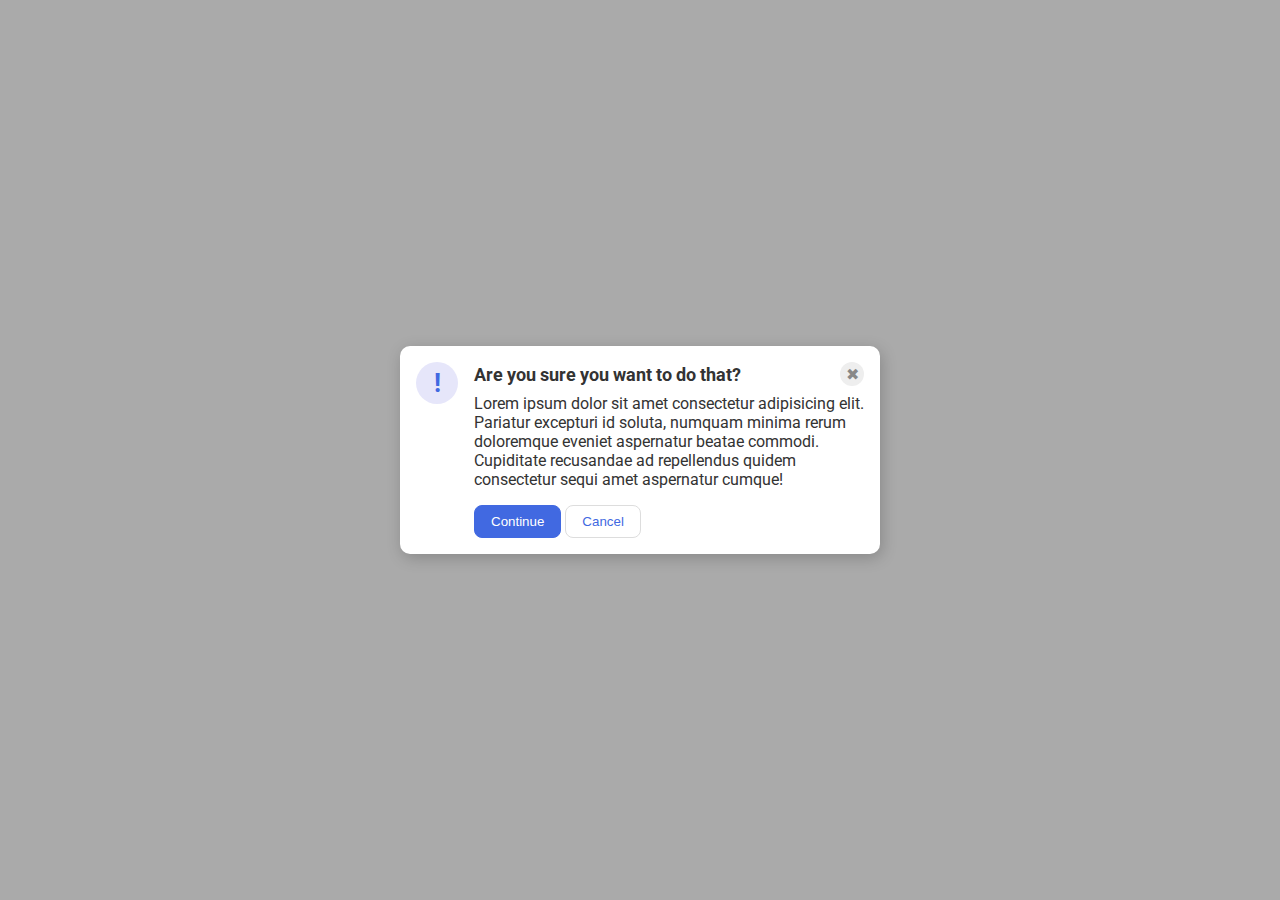
<file: flex/05-flex-modal/index.html>
<!DOCTYPE html>
<html lang="en">
  <head>
    <meta charset="UTF-8">
    <meta http-equiv="X-UA-Compatible" content="IE=edge">
    <meta name="viewport" content="width=device-width, initial-scale=1.0">
    <link rel="stylesheet" href="style.css">
    <title>Modal</title>
  </head>
  <body>
    <div class="modal">
      <div class="icon">!</div>
      <div class="container">
        <div class="header">Are you sure you want to do that?
          <div class="close-button">✖</div>
        </div>
        <div class="text">Lorem ipsum dolor sit amet consectetur adipisicing elit. Pariatur excepturi id soluta, numquam minima rerum doloremque eveniet aspernatur beatae commodi. Cupiditate recusandae ad repellendus quidem consectetur sequi amet aspernatur cumque!</div>
        <button class="continue">Continue</button>
        <button class="cancel">Cancel</button>
      </div>
    </div>
  </body>
</html>
</file>
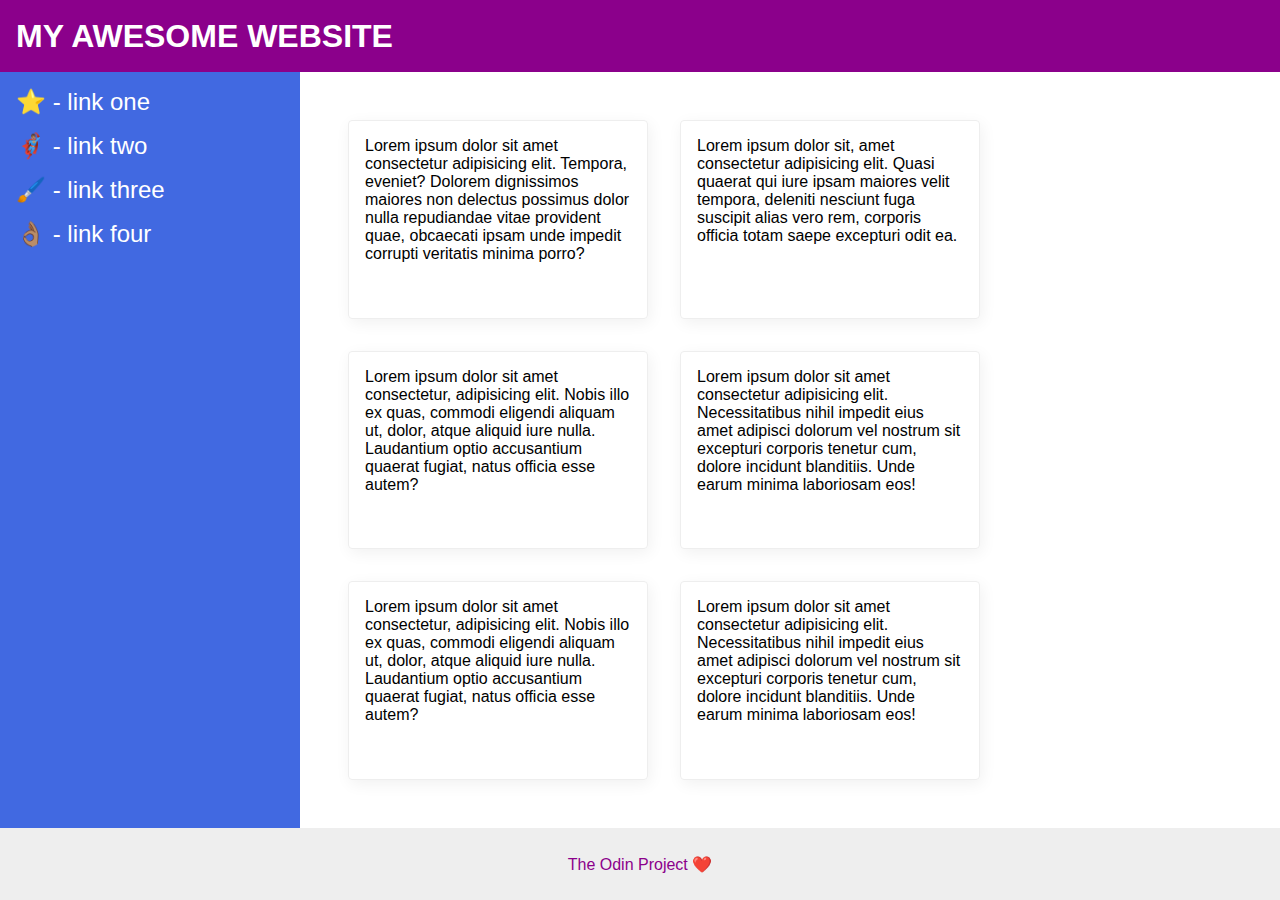
<file: flex/07-flex-layout-2/index.html>
<!DOCTYPE html>
<html lang="en">
  <head>
    <meta charset="UTF-8">
    <meta http-equiv="X-UA-Compatible" content="IE=edge">
    <meta name="viewport" content="width=device-width, initial-scale=1.0">
    <title>The Holy Grail</title>
    <link rel="stylesheet" href="style.css">
  </head>
  <body>
    <div class="header">
      MY AWESOME WEBSITE
    </div>

    <div class="container">    
    <div class="sidebar">
      <ul>
        <li><a href="#">⭐ - link one</a></li>
        <li><a href="#">🦸🏽‍♂️ - link two</a></li>
        <li><a href="#">🖌️ - link three</a></li>
        <li><a href="#">👌🏽 - link four</a></li>
      </ul>
    </div>

    <div class="card-container">
      <div class="card">Lorem ipsum dolor sit amet consectetur adipisicing elit. Tempora, eveniet? Dolorem dignissimos maiores non delectus possimus dolor nulla repudiandae vitae provident quae, obcaecati ipsam unde impedit corrupti veritatis minima porro?</div>
      <div class="card">Lorem ipsum dolor sit, amet consectetur adipisicing elit. Quasi quaerat qui iure ipsam maiores velit tempora, deleniti nesciunt fuga suscipit alias vero rem, corporis officia totam saepe excepturi odit ea.</div>
      <div class="card">Lorem ipsum dolor sit amet consectetur, adipisicing elit. Nobis illo ex quas, commodi eligendi aliquam ut, dolor, atque aliquid iure nulla. Laudantium optio accusantium quaerat fugiat, natus officia esse autem?</div>
      <div class="card">Lorem ipsum dolor sit amet consectetur adipisicing elit. Necessitatibus nihil impedit eius amet adipisci dolorum vel nostrum sit excepturi corporis tenetur cum, dolore incidunt blanditiis. Unde earum minima laboriosam eos!</div>
      <div class="card">Lorem ipsum dolor sit amet consectetur, adipisicing elit. Nobis illo ex quas, commodi eligendi aliquam ut, dolor, atque aliquid iure nulla. Laudantium optio accusantium quaerat fugiat, natus officia esse autem?</div>
      <div class="card">Lorem ipsum dolor sit amet consectetur adipisicing elit. Necessitatibus nihil impedit eius amet adipisci dolorum vel nostrum sit excepturi corporis tenetur cum, dolore incidunt blanditiis. Unde earum minima laboriosam eos!</div>
      </div>
    </div>
    
    <div class="footer">
      The Odin Project ❤️
    </div>
  </body>
</html>
</file>
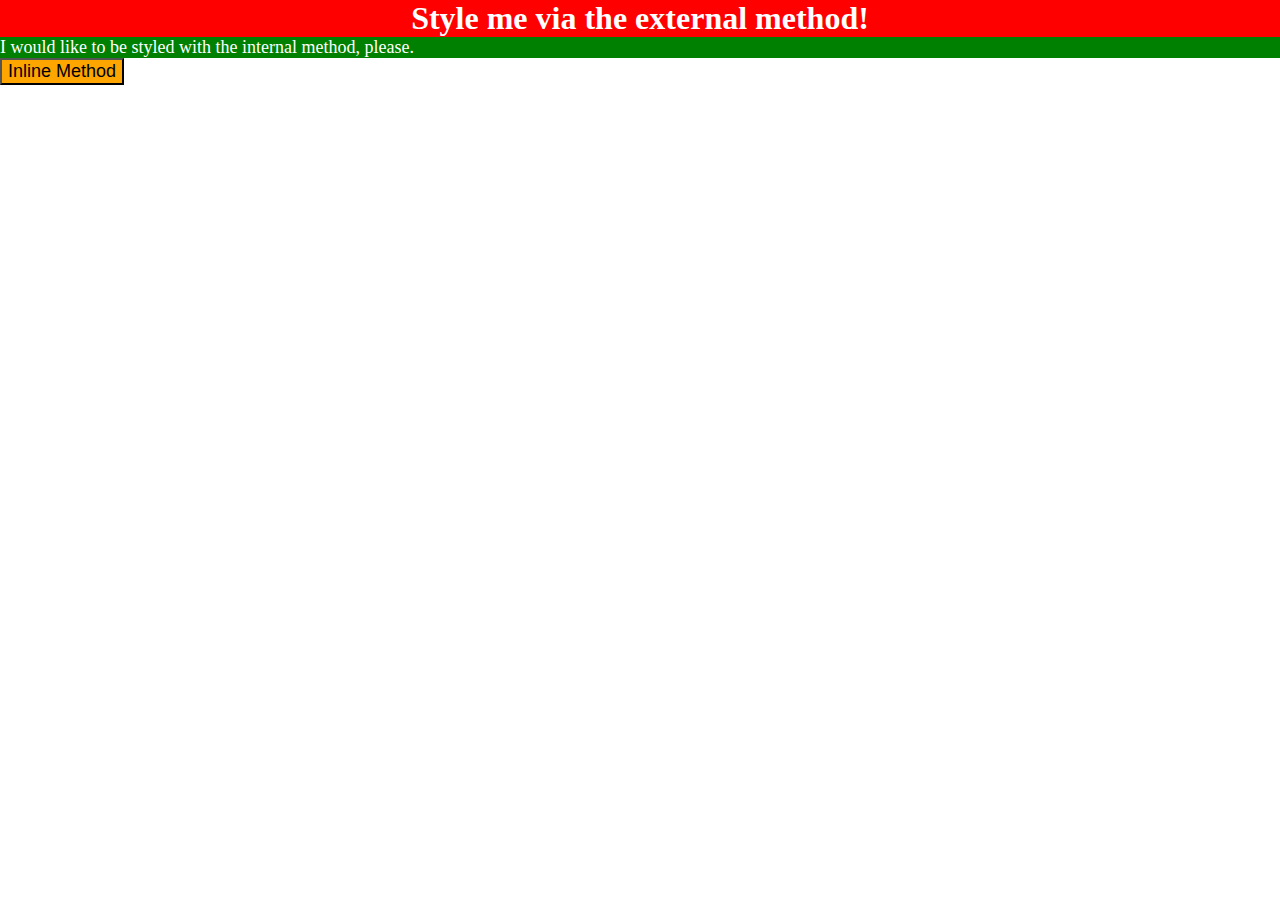
<file: foundations/01-css-methods/index.html>
<!DOCTYPE html>
<html lang="en">
  <head>
    <meta charset="UTF-8">
    <meta http-equiv="X-UA-Compatible" content="IE=edge">
    <meta name="viewport" content="width=device-width, initial-scale=1.0">
    <title>Methods for Adding CSS</title>
    <link rel="stylesheet" href="styles.css">
    <style>
      p {
        background-color: green;
        color: white;
        font-size: 18px;
      }
    </style>
  </head>
  <body>
    <div>Style me via the external method!</div>
    <p>I would like to be styled with the internal method, please.</p>
    <button style="background-color: orange; font-size: 18px;">Inline Method</button>
  </body>
</html>
</file>
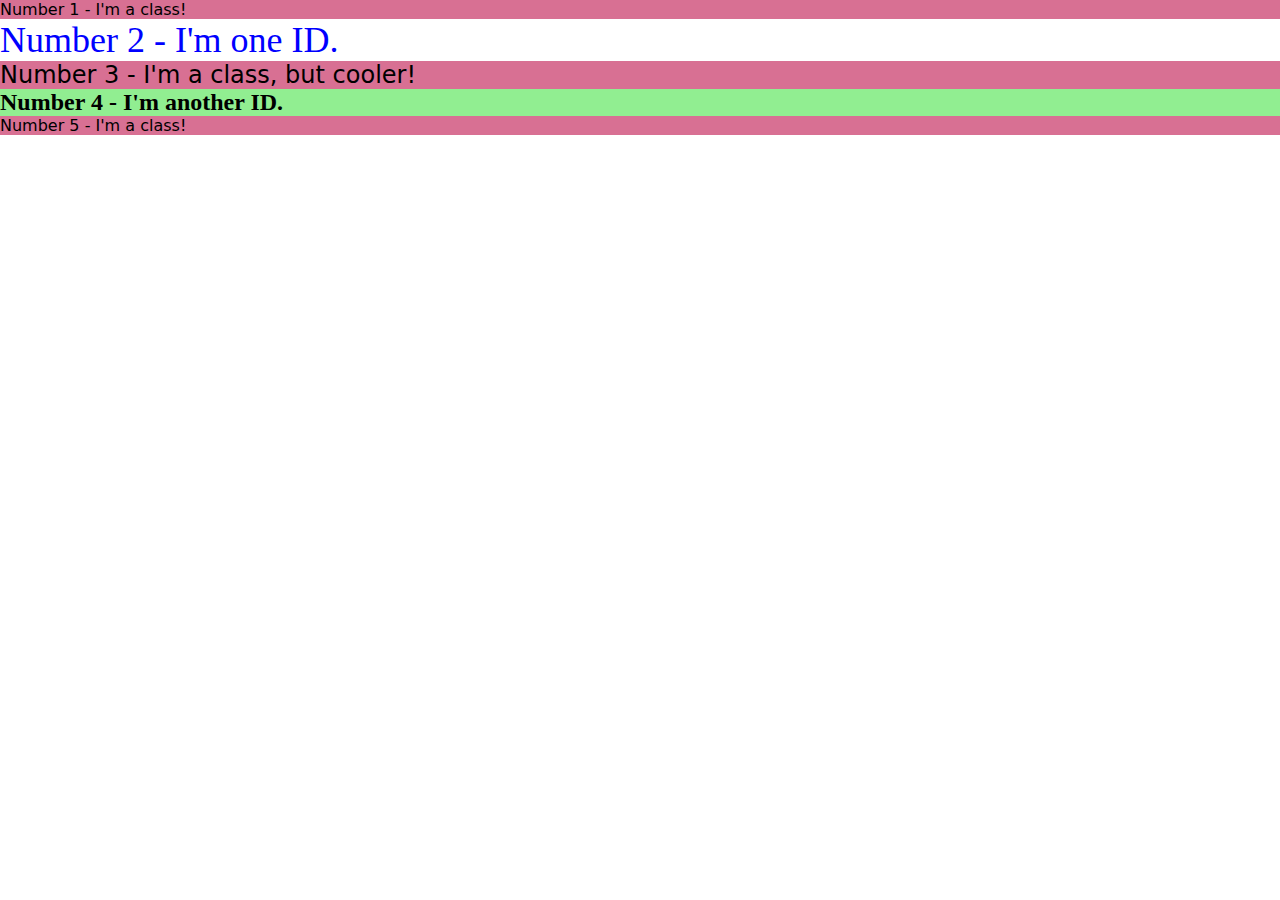
<file: foundations/02-class-id-selectors/index.html>
<!DOCTYPE html>
<html lang="en">
  <head>
    <meta charset="UTF-8">
    <meta http-equiv="X-UA-Compatible" content="IE=edge">
    <meta name="viewport" content="width=device-width, initial-scale=1.0">
    <title>Class and ID Selectors</title>
    <link rel="stylesheet" href="style.css">
  </head>
  <body>
    <p class="odd">Number 1 - I'm a class!</p>
    <div id="two">Number 2 - I'm one ID.</div>
    <p class="odd adjust-font-size">Number 3 - I'm a class, but cooler!</p>
    <div id="four" class="adjust-font-size">Number 4 - I'm another ID.</div>
    <p class="odd">Number 5 - I'm a class!</p>
  </body>
</html>
</file>
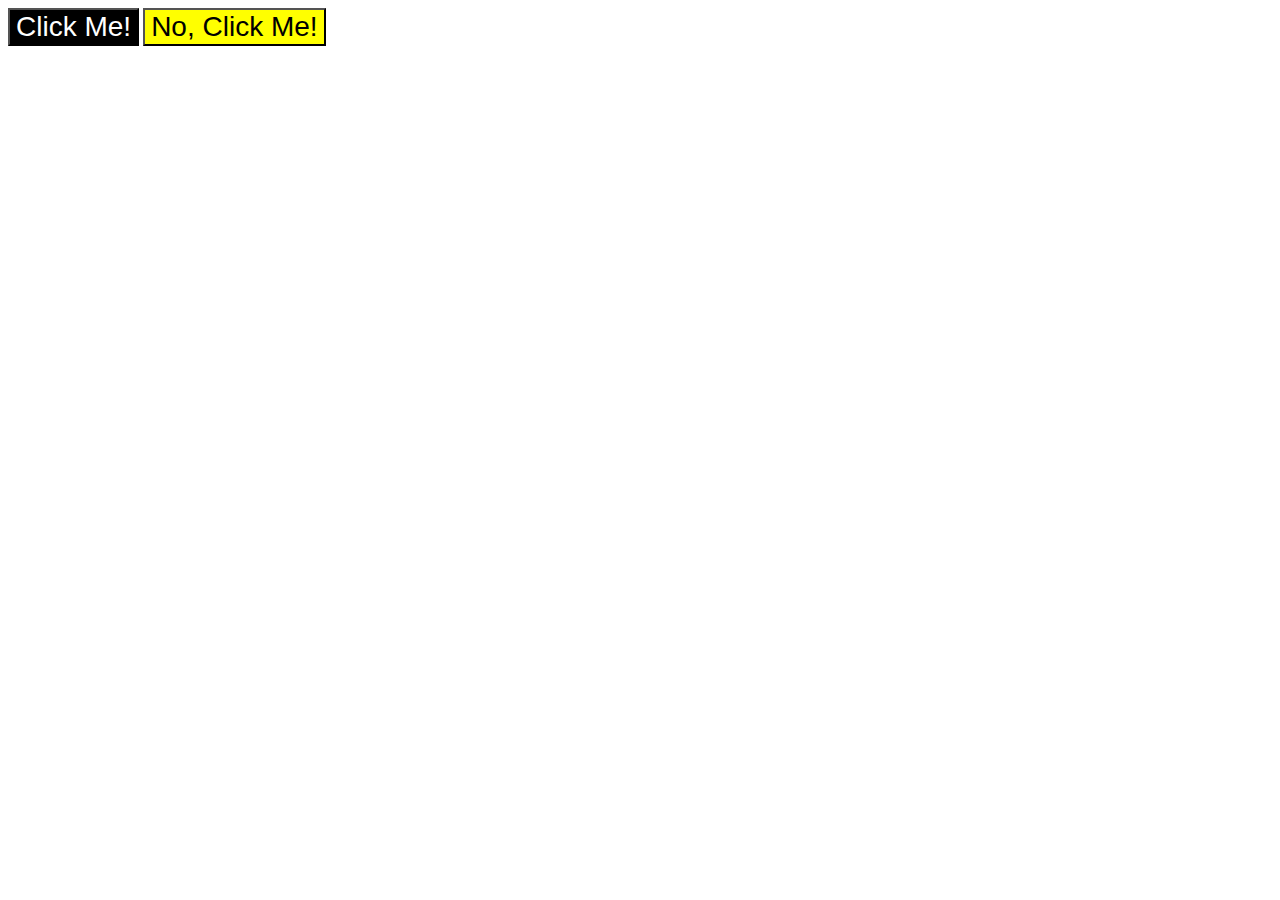
<file: foundations/03-grouping-selectors/index.html>
<!DOCTYPE html>
<html lang="en">
  <head>
    <meta charset="UTF-8">
    <meta http-equiv="X-UA-Compatible" content="IE=edge">
    <meta name="viewport" content="width=device-width, initial-scale=1.0">
    <title>Grouping Selectors</title>
    <link rel="stylesheet" href="style.css">
  </head>
  <body>
    <button class="button-one">Click Me!</button>
    <button class="button-two">No, Click Me!</button>
  </body>
</html>
</file>
<file: flex/05-flex-modal/style.css>
@import url('https://fonts.googleapis.com/css2?family=Roboto:wght@400;700&display=swap');

* {
  margin: 0;
  padding: 0;
  box-sizing: border-box;
}

html, body {
  height: 100%;
}

body {
  font-family: Roboto, sans-serif;
  margin: 0;
  background: #aaa;
  color: #333;
  /* I'll give you this one for free lol */
  display: flex;
  align-items: center;
  justify-content: center;
}

.modal {
  background: white;
  width: 480px;
  border-radius: 10px;
  box-shadow: 2px 4px 16px rgba(0,0,0,.2);

  display: flex;
  padding: 16px;
  gap: 16px;
}

.icon {
  color: royalblue;
  font-size: 26px;
  font-weight: 700;
  background: lavender;
  width: 42px;
  height: 42px;
  border-radius: 50%;
  
  display: flex;
  align-items: center;
  justify-content: center;
  flex-shrink: 0;
}

.header {
  font-weight: 700;
  font-size: 18px;

  display: flex;
  align-items: center;
  justify-content: space-between;
  margin-bottom: 8px;
}

.close-button {
  background: #eee;
  border-radius: 50%;
  color: #888;
  font-weight: 400;
  font-size: 16px;
  height: 24px;
  width: 24px;
  display: flex;
  align-items: center;
  justify-content: center;
}

.text {
  margin-bottom: 16px;
}

button {
  padding: 8px 16px;
  border-radius: 8px;
}

button.continue {
  background: royalblue;
  border: 1px solid royalblue;
  color: white;
}

button.cancel {
  background: white;
  border: 1px solid #ddd;
  color: royalblue;
}
</file>
<file: flex/07-flex-layout-2/style.css>
* {
  margin: 0;
  padding: 0;
  box-sizing: border-box;
}

body {
  font-family: -apple-system, BlinkMacSystemFont, 'Segoe UI', Roboto, Oxygen, Ubuntu, Cantarell, 'Open Sans', 'Helvetica Neue', sans-serif;
  margin: 0;
  min-height: 100vh;

  display: flex;
  flex-direction: column;
}

.header {
  height: 72px;
  background: darkmagenta;
  color: white;
  font-weight: 900;
  font-size: 32px;

  padding: 0 16px;
  display: flex;
  align-items: center;
}

.footer {
  height: 72px;
  background: #eee;
  color: darkmagenta;

  display: flex;
  justify-content: center;
  align-items: center;
}

.container {
  display: flex;
  flex: 1;
}

.sidebar {
  width: 300px;
  background: royalblue;
  padding: 16px;
  flex-shrink: 0;
}

ul {
  list-style-type: none;
}

li {
  margin-bottom: 16px;
}

a {
  text-decoration: none;
  color: white;
  font-size: 24px;
}

.card-container {
  display: flex;
  flex-wrap: wrap;
  padding: 32px;
}

.card {
  border: 1px solid #eee;
  box-shadow: 2px 4px 16px rgba(0,0,0,.06);
  border-radius: 4px;
  width: 300px;

  padding: 16px;
  margin: 16px;
}
</file>
<file: foundations/01-css-methods/styles.css>
* {
    padding: auto;
    margin: auto;
}

div {
    background-color: red;
    color: white;
    font-size: 32px;
    text-align: center;
    font-weight: bold;
}
</file>
<file: foundations/02-class-id-selectors/style.css>
* {
    padding: auto;
    margin: auto;
}

.odd {
    background-color: #d87093;
    font-family: 'Verdana', 'DejaVu Sans', sans-serif;
}

#two {
    color: #0000ff;
    font-size: 36px;
}

.adjust-font-size {
    font-size: 24px;
}

#four {
    background-color: hsl(120, 73%, 75%);
    font-weight: bold;
}
</file>
<file: foundations/03-grouping-selectors/style.css>
.button-one {
    background-color: #000000;
    color: #FFFFFF;
}

.button-two {
    background-color: hsl(60, 100%, 50%);
}

button {
    font-size: 28px;
    font-family: 'Helvetica', 'Times New Roman', sans-serif;
}
</file>
